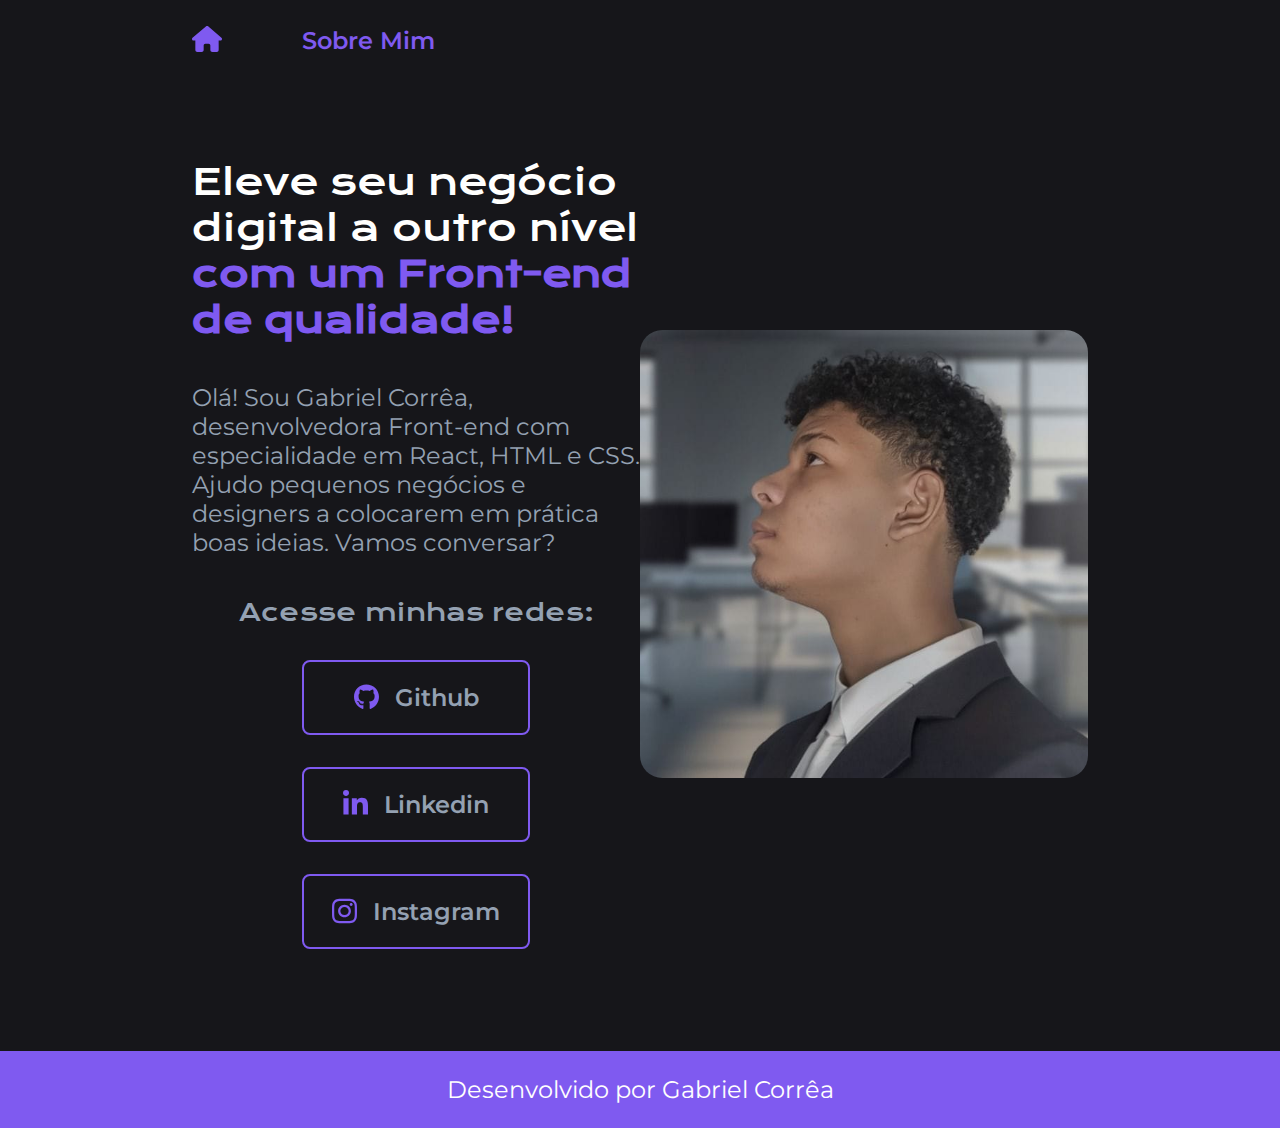
<file: index.html>
<!DOCTYPE html>
<html lang="pt-br">
<head>
    <meta charset="UTF-8">
    <meta name="viewport" content="width=device-width, initial-scale=1.0">
    <link rel="stylesheet" href="./styles/style.css">
    <title>Portifolio</title>
</head>
<body>
    <header class="cabecalho">
        <nav class="cabecalho__menu">
            <a class="cabecalho__menu__home" href="index.html"><img src="./assets/house-solid.svg" alt=""></a>
            <a class="cabecalho__menu__item" href="about.html">Sobre Mim</a>
        </nav>
    </header>

    <main class="apresentacao">
        <section class="apresentacao__conteudo">
            <h1 class="apresentacao__conteudo__titulo">Eleve seu negócio digital a outro nível <strong class="titulo__destaque">com um Front-end de qualidade!</strong></h1>
            <p class="apresentacao__conteudo__texto">Olá! Sou Gabriel Corrêa, desenvolvedora Front-end com especialidade em React, HTML e CSS. Ajudo pequenos negócios e designers a colocarem em prática boas ideias. Vamos conversar?</p>

            <div class="apresentacao__links">
                <h2 class="apresentacao__links__subtitulo">Acesse minhas redes:</h2>
                <a class="apresentacao__butao" href="https://github.com/Gabriel-Guanais">
                    <img class="img__svg" src="./assets/github-.svg" alt="icon-github">
                    Github
                </a>

                <a class="apresentacao__butao" href="">
                    <img class="img__svg" src="./assets/linkedin-in-brands.svg" alt="icon-linkedin">
                    Linkedin
                </a>

                <a class="apresentacao__butao" href="">
                    <img class="img__svg" src="./assets/instagram-brands.svg" alt="icon-instagram">
                    Instagram
                </a>
            </div>
        </section>
        <img class="img__gabriel" src="./assets/my photo.jpeg" alt="foto do gabriel">
    </main>

    <footer class="footer__container">
        <p>Desenvolvido por Gabriel Corrêa</p>
    </footer>

</body>
</html>
</file>
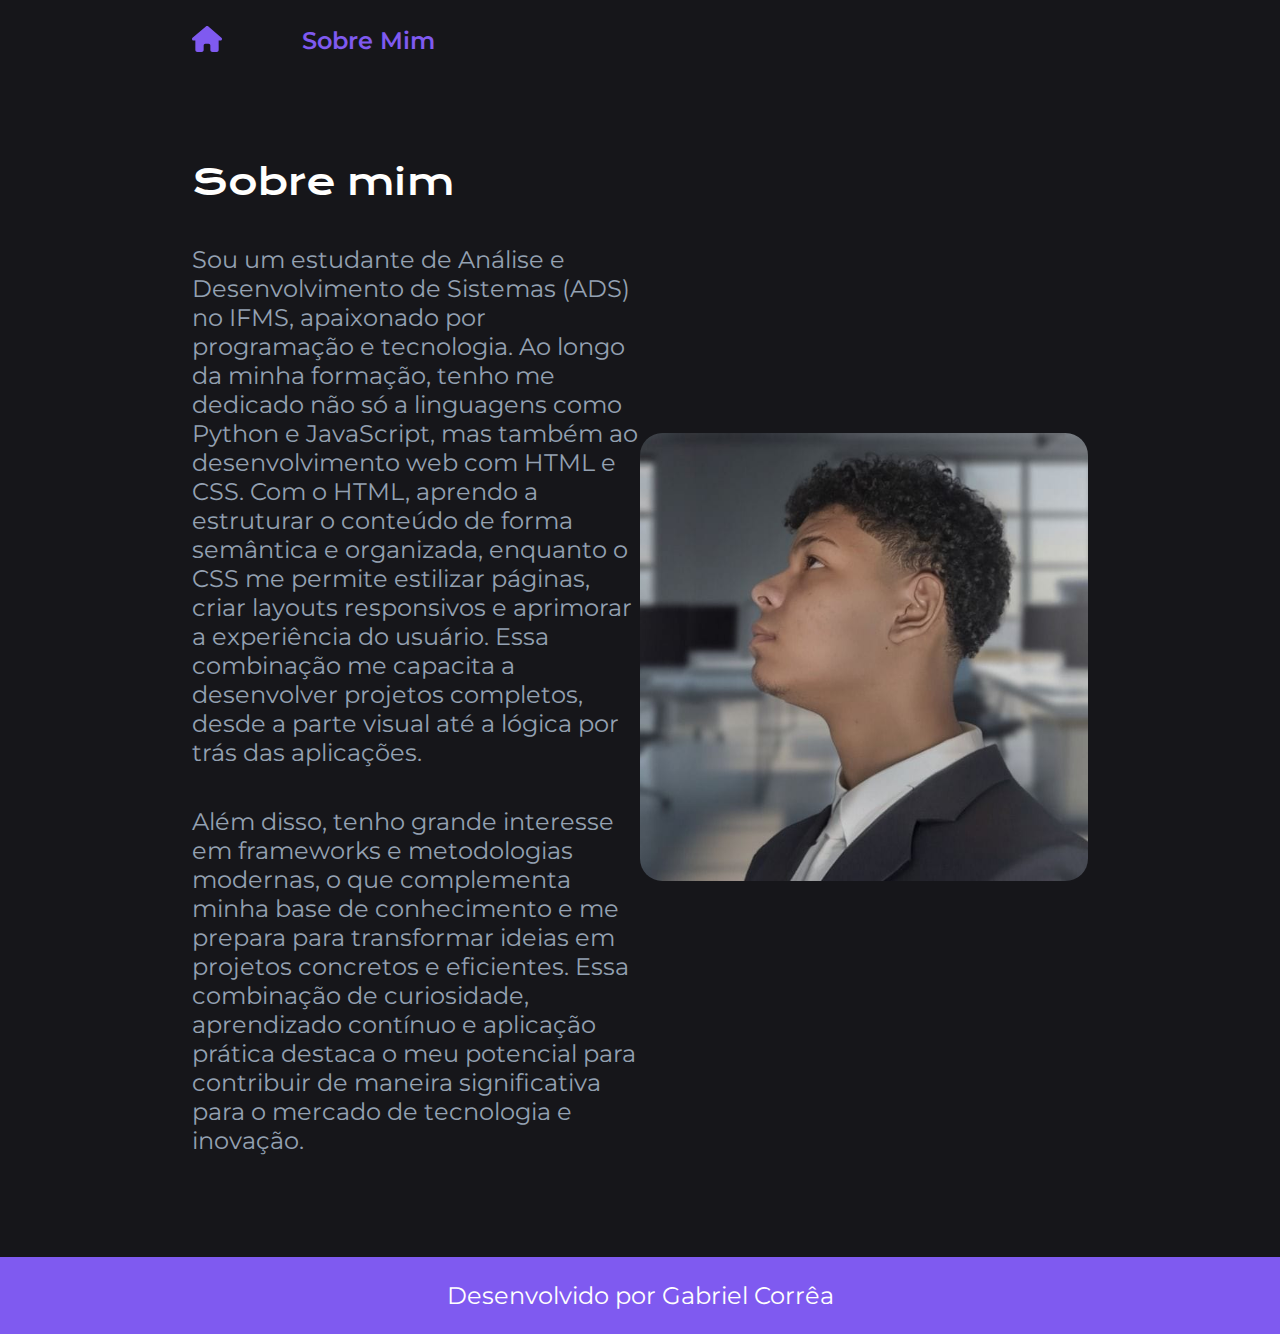
<file: about.html>
<!DOCTYPE html>
<html lang="pt-br">
<head>
    <meta charset="UTF-8">
    <meta name="viewport" content="width=device-width, initial-scale=1.0">
    <link rel="stylesheet" href="./styles/style.css">   
    <title>Sobre-mim</title>
</head>
<body>
    <header class="cabecalho">
        <nav class="cabecalho__menu">
            <a class="cabecalho__menu__home" href="index.html">
                <img src="./assets/house-solid.svg" alt="icon-home">
            </a>
            <a class="cabecalho__menu__item" href="about.html">Sobre Mim</a>
        </nav>
    </header>

    <main class="apresentacao">
        <section class="apresentacao__conteudo">
            <h1 class="apresentacao__conteudo__titulo">Sobre mim</h1>
            <p class="apresentacao__conteudo__texto">Sou um estudante de Análise e Desenvolvimento de Sistemas (ADS) no IFMS, apaixonado por programação e tecnologia. Ao longo da minha formação, tenho me dedicado não só a linguagens como Python e JavaScript, mas também ao desenvolvimento web com HTML e CSS. Com o HTML, aprendo a estruturar o conteúdo de forma semântica e organizada, enquanto o CSS me permite estilizar páginas, criar layouts responsivos e aprimorar a experiência do usuário. Essa combinação me capacita a desenvolver projetos completos, desde a parte visual até a lógica por trás das aplicações.</p>

            <p class="apresentacao__conteudo__texto">Além disso, tenho grande interesse em frameworks e metodologias modernas, o que complementa minha base de conhecimento e me prepara para transformar ideias em projetos concretos e eficientes. Essa combinação de curiosidade, aprendizado contínuo e aplicação prática destaca o meu potencial para contribuir de maneira significativa para o mercado de tecnologia e inovação.</p>
        </section>
        <img class="img__gabriel" src="./assets/my photo.jpeg" alt="Foto-Gabriel">
    </main>

    <footer class="footer__container">
        <p>Desenvolvido por Gabriel Corrêa</p>
    </footer>
    
</body>
</html>
</file>
<file: styles/style.css>
@import url('https://fonts.googleapis.com/css2?family=Krona+One&family=Montserrat:ital,wght@0,100..900;1,100..900&display=swap');

:root{
    --cor-background: #16161a;
    --cor-titulo: #fffffe;
    --cor-secundaria:#94a1b2;
    --cor-terciaria:#7f5af0;
    --cor-hover:#533c97;

    --fonts-primaria: "Krona One",sans-serif;
    --fonts-secundaria: "Montserrat", sans-serif;

}

/* RESET */

* {
    margin: 0;
    padding: 0;
}
body {
    /* height: 100vh; */
    box-sizing: border-box;
    background-color: var(--cor-background);
    color: var(--cor-secundaria);
}

/* HEADER */

.cabecalho{
    padding: 2% 0% 0% 15%;
}

.cabecalho__menu{
    display: flex;
    gap: 80px;
}

.cabecalho__menu__home{
    width: 30px;
    height: auto;
}

.cabecalho__menu__home:hover{
    filter: brightness(0.8);
}

.cabecalho__menu__item{
    font-family: var(--fonts-secundaria);
    font-weight: 600;
    font-size: 1.5rem;
    color: var(--cor-terciaria);
    text-decoration: none;
}
.cabecalho__menu__item:hover{
    color: var(--cor-hover);

}

/* MAIN */

.titulo__destaque {
    color: var(--cor-terciaria);
}

.apresentacao {
    padding: 8% 15%;
    display: flex;
    align-items: center;
    justify-content: space-between;
}

.apresentacao__conteudo {
    width: 50%;
    display: flex;
    flex-direction: column;
    gap: 40px;
}

.apresentacao__conteudo__titulo {
    color: var(--cor-titulo);
    font-size: 2.25rem;
    font-family: var(--fonts-primaria);
    font-weight: 400;
}

.apresentacao__conteudo__texto {
    font-size: 1.5rem;
    font-family: var(--fonts-secundaria);
    font-weight: 400;
    
}

.apresentacao__links {
    display: flex;
    flex-direction: column;
    align-items: center;
    gap: 32px;
    justify-content: space-between;
}

.apresentacao__links__subtitulo {
    font-family: var(--fonts-primaria);
    font-weight: 400;
    font-size: 1.5rem;
    
}

.apresentacao__butao {
    display: flex;
    align-items: center;
    justify-content: center;
    gap: 16px;
    border:2px solid var(--cor-terciaria);
    width: 50%;
    max-width: 380px;
    text-align: center;
    border-radius: 8px;
    font-size: 1.5rem;
    font-family: var(--fonts-secundaria);
    font-weight: 600;
    padding: 21px 0;
    text-decoration: none;
    color: var(--cor-secundaria);
    transition: transform 0.4s ease;
    
}

.apresentacao__butao:hover{
    background-color: var(--cor-hover);
    transform: scale(1.1);
}

/* IMG E SVG */

.img__gabriel {
    width: 50%;
    max-width: 450px;
    border-radius: 5%;
    color: #72757e;
}

.img__svg{
    width: 25px;
    height: auto;
}

/* FOOTER */

.footer__container{
    color: var(--cor-titulo);
    background-color: var(--cor-terciaria);
    padding: 24px;
    text-align: center;
    font-size: 1.5rem;
    font-family: var(--fonts-secundaria);
    font-weight: 400;
}

/* Responsividade */

@media (max-width: 1200px) {
    .cabecalho{
        padding:10% ;
    }

    .cabecalho__menu{
        justify-content: center;
    }
    
    .apresentacao{
        flex-direction: column-reverse;
        padding: 5%;
    }

    .apresentacao__conteudo{
        width: auto;
    }


}
</file>
